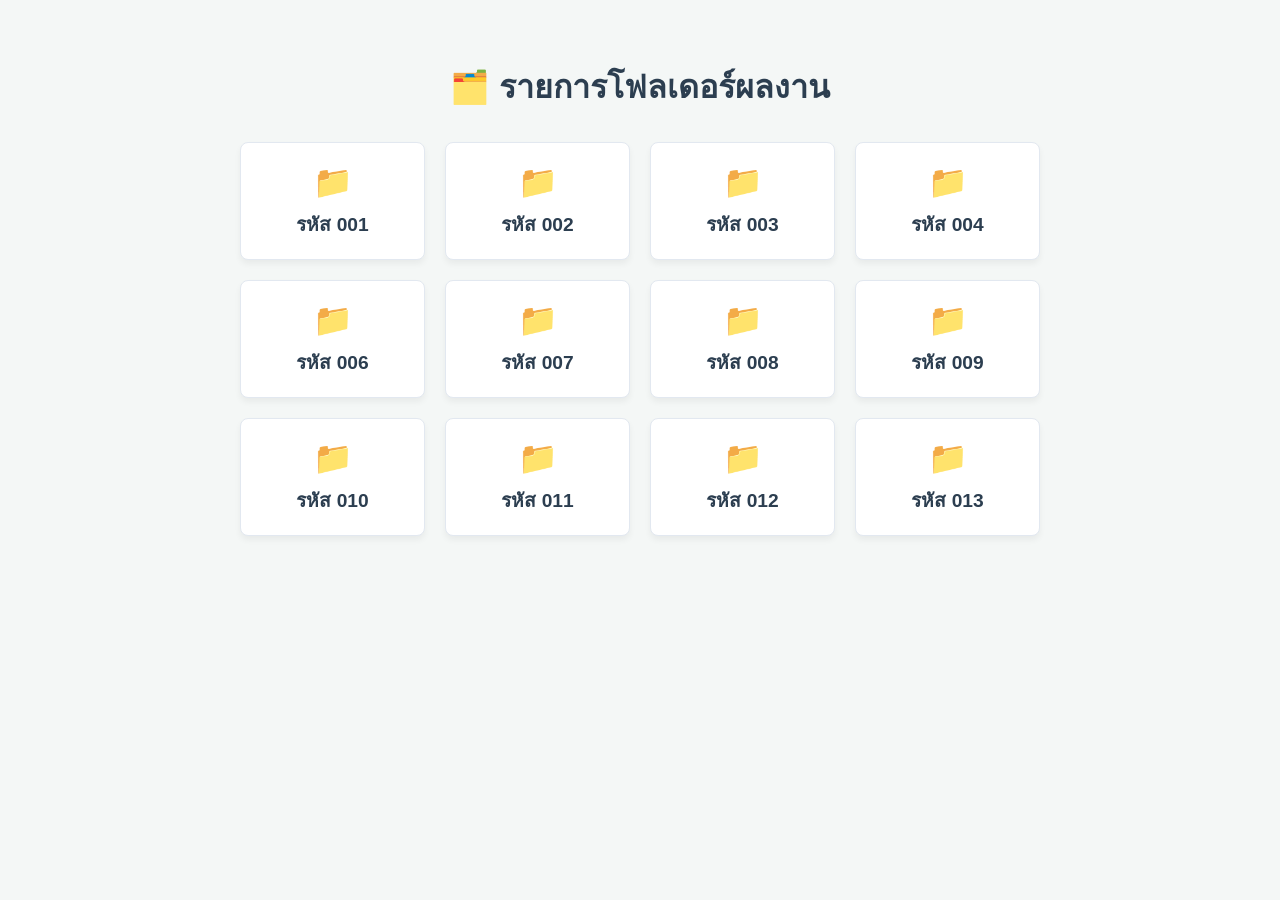
<file: index.html>
<!DOCTYPE html>
<html lang="th">
<head>
    <meta charset="UTF-8">
    <meta name="viewport" content="width=device-width, initial-scale=1.0">
    <title>สารบัญโปรเจกต์ (001 - 012)</title>
    <style>
        body {
            font-family: 'Segoe UI', Tahoma, Geneva, Verdana, sans-serif;
            background-color: #f4f7f6;
            color: #333;
            margin: 0;
            padding: 40px 20px;
            display: flex;
            flex-direction: column;
            align-items: center;
        }
        h1 {
            color: #2c3e50;
            margin-bottom: 30px;
        }
        .grid-container {
            display: grid;
            grid-template-columns: repeat(auto-fit, minmax(150px, 1fr));
            gap: 20px;
            width: 100%;
            max-width: 800px;
        }
        .folder-card {
            background: white;
            padding: 20px;
            border-radius: 8px;
            text-align: center;
            box-shadow: 0 4px 6px rgba(0,0,0,0.05);
            transition: transform 0.2s, box-shadow 0.2s;
            text-decoration: none;
            color: #2c3e50;
            font-weight: bold;
            font-size: 1.2rem;
            border: 1px solid #e2e8f0;
        }
        .folder-card:hover {
            transform: translateY(-5px);
            box-shadow: 0 10px 15px rgba(0,0,0,0.1);
            background-color: #3498db;
            color: white;
            border-color: #3498db;
        }
        .icon {
            font-size: 2rem;
            margin-bottom: 8px;
            display: block;
        }
    </style>
</head>
<body>

    <h1>🗂️ รายการโฟลเดอร์ผลงาน</h1>

    <div class="grid-container">
        <a href="001/index.html" class="folder-card"><span class="icon">📁</span> รหัส 001</a>
        <a href="002/index.html" class="folder-card"><span class="icon">📁</span> รหัส 002</a>
        <a href="003/index.html" class="folder-card"><span class="icon">📁</span> รหัส 003</a>
        <a href="004/index.html" class="folder-card"><span class="icon">📁</span> รหัส 004</a>
        <a href="006/index.html" class="folder-card"><span class="icon">📁</span> รหัส 006</a>
        <a href="007/index.html" class="folder-card"><span class="icon">📁</span> รหัส 007</a>
        <a href="008/index.html" class="folder-card"><span class="icon">📁</span> รหัส 008</a>
        <a href="009/index.html" class="folder-card"><span class="icon">📁</span> รหัส 009</a>
        <a href="010/index.html" class="folder-card"><span class="icon">📁</span> รหัส 010</a>
        <a href="011/index.html" class="folder-card"><span class="icon">📁</span> รหัส 011</a>
        <a href="012/index.html" class="folder-card"><span class="icon">📁</span> รหัส 012</a>
        <a href="013/index.html" class="folder-card"><span class="icon">📁</span> รหัส 013</a>
    </div>

</body>
</html>
</file>
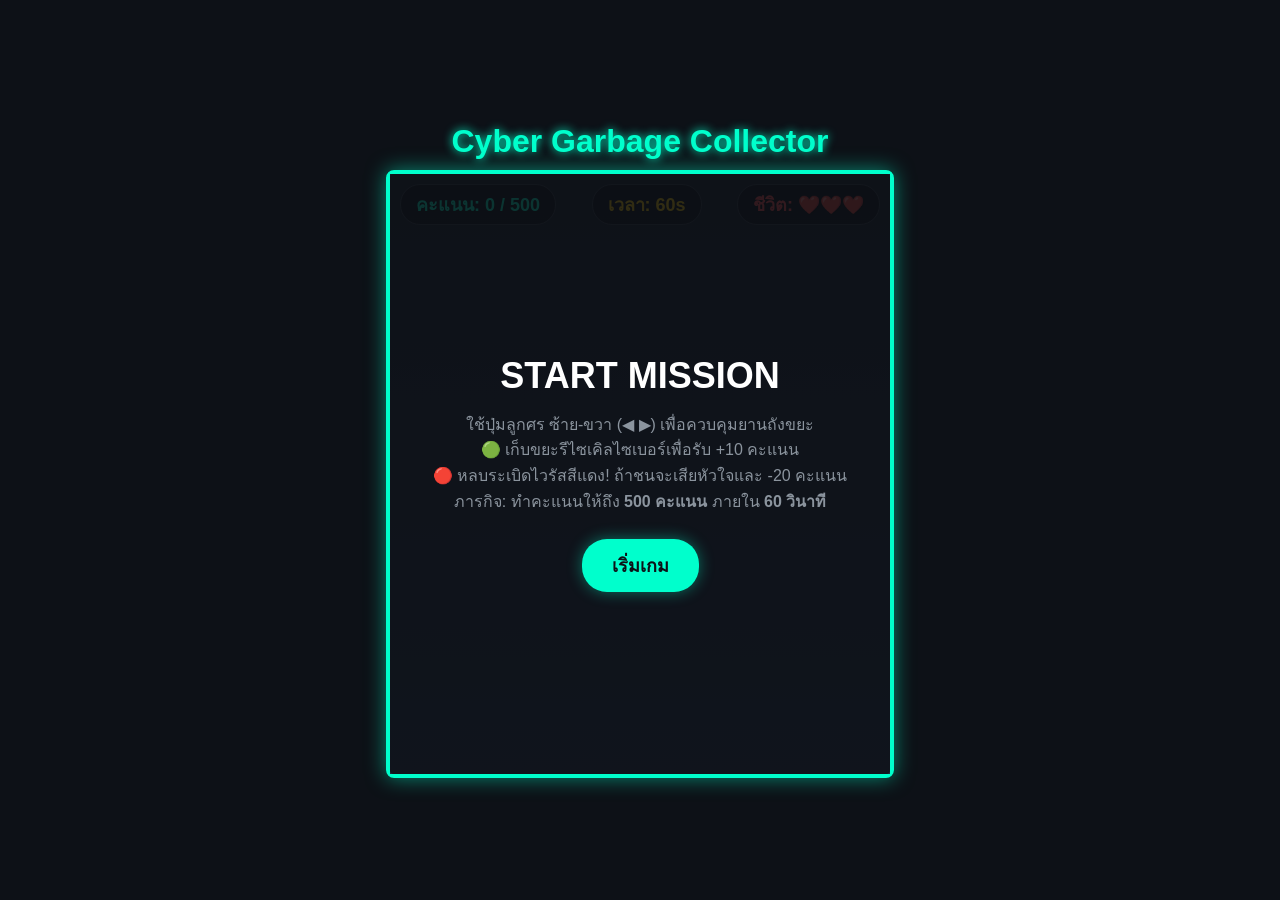
<file: 003/index.html>
<!DOCTYPE html>
<html lang="th">
<head>
    <meta charset="UTF-8">
    <meta name="viewport" content="width=device-width, initial-scale=1.0">
    <title>Cyber Garbage Collector</title>
    <style>
        * {
            box-sizing: border-box;
            margin: 0;
            padding: 0;
        }
        body {
            background-color: #0d1117;
            color: #ffffff;
            font-family: 'Segoe UI', Tahoma, Geneva, Verdana, sans-serif;
            display: flex;
            flex-direction: column;
            align-items: center;
            justify-content: center;
            min-height: 100vh;
            overflow: hidden;
        }
        h1 {
            color: #00ffcc;
            margin-bottom: 10px;
            text-shadow: 0 0 10px #00ffcc;
        }
        #game-container {
            position: relative;
            border: 4px solid #00ffcc;
            box-shadow: 0 0 20px rgba(0, 255, 204, 0.5);
            border-radius: 8px;
        }
        canvas {
            background: linear-gradient(to bottom, #141923, #1f293d);
            display: block;
        }
        #ui-layer {
            position: absolute;
            top: 10px;
            left: 10px;
            right: 10px;
            display: flex;
            justify-content: space-between;
            font-size: 18px;
            font-weight: bold;
            pointer-events: none;
            text-shadow: 1px 1px 3px black;
        }
        .hud-item {
            background: rgba(0, 0, 0, 0.6);
            padding: 5px 15px;
            border-radius: 20px;
            border: 1px solid #30363d;
        }
        #score-display { color: #00ffcc; }
        #timer-display { color: #ffcc00; }
        #lives-display { color: #ff4d4d; }
        
        /* Screen Overlays */
        .screen {
            position: absolute;
            top: 0;
            left: 0;
            width: 100%;
            height: 100%;
            background: rgba(13, 17, 23, 0.85);
            display: flex;
            flex-direction: column;
            align-items: center;
            justify-content: center;
            z-index: 10;
            border-radius: 4px;
        }
        .screen h2 {
            font-size: 36px;
            margin-bottom: 15px;
        }
        .screen p {
            font-size: 16px;
            margin-bottom: 25px;
            text-align: center;
            line-height: 1.6;
            color: #8b949e;
        }
        .btn {
            background-color: #00ffcc;
            color: #0d1117;
            border: none;
            padding: 12px 30px;
            font-size: 18px;
            font-weight: bold;
            border-radius: 25px;
            cursor: pointer;
            transition: all 0.2s;
            box-shadow: 0 0 15px rgba(0, 255, 204, 0.4);
        }
        .btn:hover {
            transform: scale(1.05);
            background-color: #ffffff;
            box-shadow: 0 0 20px #ffffff;
        }
        .hide { display: none !important; }
        #victory-screen h2 { color: #00ffcc; text-shadow: 0 0 15px #00ffcc;}
        #gameover-screen h2 { color: #ff4d4d; text-shadow: 0 0 15px #ff4d4d;}
    </style>
</head>
<body>

    <h1>Cyber Garbage Collector</h1>
    
    <div id="game-container">
        <div id="ui-layer">
            <div class="hud-item" id="score-display">คะแนน: 0 / 500</div>
            <div class="hud-item" id="timer-display">เวลา: 60s</div>
            <div class="hud-item" id="lives-display">ชีวิต: ❤️❤️❤️</div>
        </div>

        <div id="start-screen" class="screen">
            <h2>START MISSION</h2>
            <p>ใช้ปุ่มลูกศร ซ้าย-ขวา (◀ ▶) เพื่อควบคุมยานถังขยะ<br>
            🟢 เก็บขยะรีไซเคิลไซเบอร์เพื่อรับ +10 คะแนน<br>
            🔴 หลบระเบิดไวรัสสีแดง! ถ้าชนจะเสียหัวใจและ -20 คะแนน<br>
            ภารกิจ: ทำคะแนนให้ถึง <b>500 คะแนน</b> ภายใน <b>60 วินาที</b></p>
            <button class="btn" onclick="startGame()">เริ่มเกม</button>
        </div>

        <div id="victory-screen" class="screen hide">
            <h2>VICTORY! 🎉</h2>
            <p>คุณกู้ระบบนิเวศไซเบอร์ได้สำเร็จ!<br>ทำคะแนนทะลุเป้าหมายสำเร็จ</p>
            <button class="btn" onclick="resetGame()">เล่นอีกครั้ง</button>
        </div>

        <div id="gameover-screen" class="screen hide">
            <h2>GAME OVER 👾</h2>
            <p>ระบบถูกทำลาย หรือเวลาหมดลงก่อนทำภารกิจสำเร็จ</p>
            <button class="btn" onclick="resetGame()">ลองใหม่อีกครั้ง</button>
        </div>

        <canvas id="gameCanvas" width="500" height="600"></canvas>
    </div>

    <script>
        const canvas = document.getElementById('gameCanvas');
        const ctx = canvas.getContext('2d');

        // UI Screens
        const startScreen = document.getElementById('start-screen');
        const victoryScreen = document.getElementById('victory-screen');
        const gameoverScreen = document.getElementById('gameover-screen');
        
        // HUD Elements
        const scoreDisplay = document.getElementById('score-display');
        const timerDisplay = document.getElementById('timer-display');
        const livesDisplay = document.getElementById('lives-display');

        // Game Variables
        let gameActive = false;
        let score = 0;
        let lives = 3;
        let timeLeft = 60;
        let gameInterval;
        let timerInterval;
        let items = [];
        let spawnTimer = 0;

        // Player Object
        const player = {
            x: canvas.width / 2 - 40,
            y: canvas.height - 50,
            width: 80,
            height: 20,
            speed: 8,
            dx: 0
        };

        // Keyboard Controls
        document.addEventListener('keydown', (e) => {
            if (e.key === 'ArrowLeft' || e.key === 'Left') player.dx = -player.speed;
            if (e.key === 'ArrowRight' || e.key === 'Right') player.dx = player.speed;
        });

        document.addEventListener('keyup', (e) => {
            if (['ArrowLeft', 'Left', 'ArrowRight', 'Right'].includes(e.key)) {
                player.dx = 0;
            }
        });

        // Functions
        function startGame() {
            startScreen.classList.add('hide');
            victoryScreen.classList.add('hide');
            gameoverScreen.classList.add('hide');
            gameActive = true;
            
            // Loop & Timer
            gameInterval = requestAnimationFrame(update);
            timerInterval = setInterval(() => {
                if (gameActive) {
                    timeLeft--;
                    timerDisplay.innerText = `เวลา: ${timeLeft}s`;
                    if (timeLeft <= 0) endGame(false);
                }
            }, 1000);
        }

        function createItem() {
            const types = ['garbage', 'garbage', 'bomb']; // โอกาสเจอขยะ 66% ระเบิด 33%
            const type = types[Math.floor(Math.random() * types.length)];
            items.push({
                x: Math.random() * (canvas.width - 20) + 10,
                y: -20,
                radius: 12,
                type: type,
                speed: Math.random() * 3 + 2 + (score / 150) // ยิ่งคะแนนเยอะ ของยิ่งตกไวขึ้น
            });
        }

        function update() {
            if (!gameActive) return;

            // ล้างหน้าจอ
            ctx.clearRect(0, 0, canvas.width, canvas.height);

            // เคลื่อนที่ผู้เล่น
            player.x += player.dx;
            if (player.x < 0) player.x = 0;
            if (player.x + player.width > canvas.width) player.x = canvas.width - player.width;

            // วาดผู้เล่น (ยานตะกร้าไฮเทค)
            ctx.fillStyle = '#00ffcc';
            ctx.shadowBlur = 15;
            ctx.shadowColor = '#00ffcc';
            ctx.fillRect(player.x, player.y, player.width, player.height);
            ctx.shadowBlur = 0; // reset shadow

            // จัดการวัตถุที่หล่นลงมา
            spawnTimer++;
            if (spawnTimer % 40 === 0) { // เกิดทุกๆ 40 เฟรม
                createItem();
            }

            for (let i = items.length - 1; i >= 0; i--) {
                let item = items[i];
                item.y += item.speed;

                // วาดวัตถุ
                ctx.beginPath();
                ctx.arc(item.x, item.y, item.radius, 0, Math.PI * 2);
                if (item.type === 'garbage') {
                    ctx.fillStyle = '#39ff14'; // ขยะสีเขียวนีออน
                } else {
                    ctx.fillStyle = '#ff3333'; // ระเบิดสีแดง
                }
                ctx.fill();
                ctx.closePath();

                // ตรวจสอบการชน (Collision Detection กับขอบบนของยาน)
                if (item.y + item.radius >= player.y && 
                    item.x >= player.x && 
                    item.x <= player.x + player.width && 
                    item.y - item.radius <= player.y + player.height) {
                    
                    // เอฟเฟกต์การชนตามประเภท
                    if (item.type === 'garbage') {
                        score += 10;
                    } else {
                        score = Math.max(0, score - 20);
                        lives--;
                        updateLivesHUD();
                    }
                    
                    scoreDisplay.innerText = `คะแนน: ${score} / 500`;
                    items.splice(i, 1);

                    // เงื่อนไขชนะเกม
                    if (score >= 500) {
                        endGame(true);
                    }
                    // เงื่อนไขแพ้เพราะชีวิตหมด
                    if (lives <= 0) {
                        endGame(false);
                    }
                    continue;
                }

                // หลุดขอบจอด้านล่าง ให้ลบออก
                if (item.y - item.radius > canvas.height) {
                    items.splice(i, 1);
                }
            }

            if (gameActive) {
                requestAnimationFrame(update);
            }
        }

        function updateLivesHUD() {
            let heartString = 'ชีวิต: ';
            for (let i = 0; i < 3; i++) {
                heartString += i < lives ? '❤️' : '🖤';
            }
            livesDisplay.innerText = heartString;
        }

        function endGame(isVictory) {
            gameActive = false;
            clearInterval(timerInterval);
            cancelAnimationFrame(gameInterval);

            if (isVictory) {
                victoryScreen.classList.remove('hide');
            } else {
                gameoverScreen.classList.remove('hide');
            }
        }

        function resetGame() {
            score = 0;
            lives = 3;
            timeLeft = 60;
            items = [];
            spawnTimer = 0;
            player.x = canvas.width / 2 - 40;
            player.dx = 0;
            
            scoreDisplay.innerText = `คะแนน: 0 / 500`;
            timerDisplay.innerText = `เวลา: 60s`;
            updateLivesHUD();
            
            startGame();
        }
    </script>
</body>
</html>
</file>
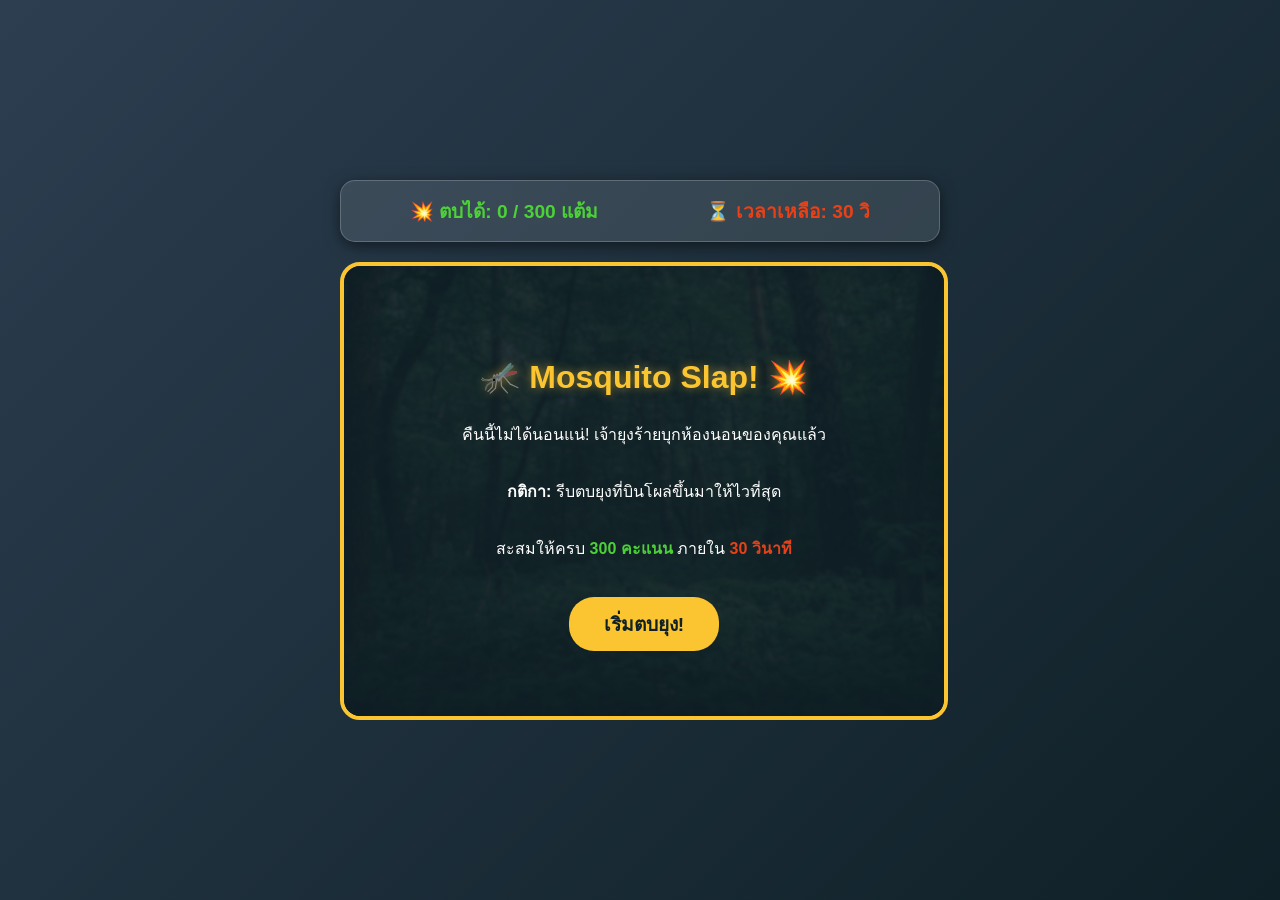
<file: 004/index.html>
<!DOCTYPE html>
<html lang="th">
<head>
    <meta charset="UTF-8">
    <meta name="viewport" content="width=device-width, initial-scale=1.0">
    <title>Mosquito Slap! - เกมตบยุงร้าย</title>
    <style>

        body {
            margin: 0;
            padding: 0;
            background: linear-gradient(135deg, #2c3e50, #0f2027);
            color: #fff;
            font-family: 'Segoe UI', Tahoma, Geneva, Verdana, sans-serif;
            display: flex;
            flex-direction: column;
            align-items: center;
            justify-content: center;
            height: 100vh;
            overflow: hidden;
            user-select: none;
        }

        #game-container {
            text-align: center;
            width: 100%;
            max-width: 600px;
        }

        .ui-panel {
            display: flex;
            justify-content: space-around;
            background: rgba(255, 255, 255, 0.1);
            padding: 15px;
            border-radius: 15px;
            margin-bottom: 20px;
            box-shadow: 0 4px 15px rgba(0,0,0,0.5);
            font-size: 1.2rem;
            font-weight: bold;
            border: 1px solid rgba(255, 255, 255, 0.2);
        }

        .score-box { color: #4cd137; }
        .time-box { color: #e84118; }

        #game-area {
            position: relative;
            width: 100%;
            height: 450px;

            background-image: url('background.png'); 
            background-size: cover;
            background-position: center;
            
            border: 4px solid #fbc531;
            border-radius: 20px;
            overflow: hidden;
            box-shadow: inset 0 0 20px rgba(0,0,0,0.8);
            /* เปลี่ยน cursor ตัวชี้ให้กลายเป็นรูปฝ่ามือเตรียบตบ 🖐️ */
            cursor: url('data:image/svg+xml;utf8,<svg xmlns="http://www.w3.org/2000/svg" width="32" height="32" viewBox="0 0 24 24"><text y="22" font-size="22">🖐️</text></svg>'), auto;
        }

        /* ส่วนควบคุมและตกแต่งรูปภาพยุง mosquito.png ของคุณ */
        #mosquito {
            position: absolute;
            width: 60px; 
            height: auto;
            cursor: pointer;
            display: none;
            user-select: none;
            -webkit-user-drag: none; 
            filter: drop-shadow(0px 4px 8px rgba(0, 0, 0, 0.6)); 
        }

        .screen {
            position: absolute;
            top: 0;
            left: 0;
            width: 100%;
            height: 100%;
            background: rgba(15, 32, 39, 0.9);
            display: flex;
            flex-direction: column;
            align-items: center;
            justify-content: center;
            border-radius: 16px;
            z-index: 10;
        }

        h2 {
            font-size: 2rem;
            margin-bottom: 10px;
            color: #fbc531;
            text-shadow: 0 0 10px rgba(251, 197, 49, 0.5);
        }

        button {
            background: #fbc531;
            color: #0f2027;
            border: none;
            padding: 12px 35px;
            font-size: 1.2rem;
            font-weight: bold;
            border-radius: 25px;
            cursor: pointer;
            margin-top: 20px;
            transition: 0.2s;
        }

        button:hover {
            background: #fff;
            box-shadow: 0 0 15px #fbc531;
            transform: scale(1.05);
        }

        .floating-text {
            position: absolute;
            font-weight: bold;
            font-size: 1.6rem;
            animation: floatUp 0.5s ease-out forwards;
            pointer-events: none;
            text-shadow: 2px 2px 5px rgba(0,0,0,0.9);
            z-index: 5;
        }

        @keyframes floatUp {
            0% { transform: translateY(0) scale(1); opacity: 1; }
            100% { transform: translateY(-60px) scale(1.2); opacity: 0; }
        }
    </style>
</head>
<body>

    <audio id="slap-sound" preload="auto">
        <source src="slap.mp3" type="audio/mpeg">
    </audio>

    <audio id="bg-music" loop preload="auto">
        <source src="mosquito -sound-game.mp3" type="audio/mpeg">
    </audio>

    <div id="game-container">
        <div class="ui-panel">
            <div class="score-box">💥 ตบได้: <span id="score">0</span> / 300 แต้ม</div>
            <div class="time-box">⏳ เวลาเหลือ: <span id="time">30</span> วิ</div>
        </div>

        <div id="game-area">
            <img id="mosquito" src="mosquito.png" alt="Mosquito">

            <div id="start-screen" class="screen">
                <h2>🦟 Mosquito Slap! 💥</h2>
                <p>คืนนี้ไม่ได้นอนแน่! เจ้ายุงร้ายบุกห้องนอนของคุณแล้ว</p>
                <p><b>กติกา:</b> รีบตบยุงที่บินโผล่ขึ้นมาให้ไวที่สุด</p>
                <p>สะสมให้ครบ <b style="color:#4cd137;">300 คะแนน</b> ภายใน <b style="color:#e84118;">30 วินาที</b></p>
                <button onclick="startGame()">เริ่มตบยุง!</button>
            </div>

            <div id="game-over-screen" class="screen" style="display: none;">
                <h2 id="game-result-title">จบเกม!</h2>
                <p id="game-result-detail">คุณจัดการยุงไปได้: 0 ตัว</p>
                <button onclick="startGame()">ล้างตาอีกรอบ</button>
            </div>
        </div>
    </div>

    <script>
        /* --- JavaScript ควบคุมระบบเกมทั้งหมด --- */
        let score = 0;
        let timeLeft = 30; 
        let gameInterval;
        let mosquitoTimeout;
        // จุดแก้ไขที่ 3: เปลี่ยนตัวแปรเป้าหมายคะแนนสูงสุดเป็น 300 คะแนน เพื่อใช้คำนวณชัยชนะ
        const targetScore = 300;

        const scoreDisplay = document.getElementById('score');
        const timeDisplay = document.getElementById('time');
        const mosquito = document.getElementById('mosquito');
        const gameArea = document.getElementById('game-area');
        const startScreen = document.getElementById('start-screen');
        const gameOverScreen = document.getElementById('game-over-screen');
        const resultTitle = document.getElementById('game-result-title');
        const resultDetail = document.getElementById('game-result-detail');

        const slapSound = document.getElementById('slap-sound');
        const bgMusic = document.getElementById('bg-music');

        function startGame() {
            score = 0;
            timeLeft = 30; 
            scoreDisplay.textContent = score;
            timeDisplay.textContent = timeLeft;
            
            startScreen.style.display = 'none';
            gameOverScreen.style.display = 'none';
            mosquito.style.display = 'block';

            // จัดการระบบเสียงเพลงประกอบเกมหลังผู้เล่นเริ่มกดปุ่มป้องกัน Browser บล็อกเสียง
            bgMusic.muted = false; 
            bgMusic.volume = 0.3; // ตั้งเสียงเพลงแบ็คกราวด์ไม่ให้ดังกลบเสียงตบ
            bgMusic.currentTime = 0;
            
            let playPromise = bgMusic.play();
            if (playPromise !== undefined) {
                playPromise.catch(error => {
                    console.log("บราวเซอร์รอการตอบสนองเพิ่มเติมเพื่อเล่นเสียง:", error);
                });
            }

            gameInterval = setInterval(updateTime, 1000);
            moveMosquito();
        }

        function updateTime() {
            timeLeft--;
            timeDisplay.textContent = timeLeft;

            if (timeLeft <= 0) {
                endGame(false);
            }
        }

        function moveMosquito() {
            if (timeLeft <= 0 || score >= targetScore) return;

            const randomSize = Math.floor(Math.random() * (85 - 40 + 1)) + 40;
            mosquito.style.width = randomSize + 'px';

            const maxX = gameArea.clientWidth - randomSize;
            const maxY = gameArea.clientHeight - randomSize;

            const randomX = Math.floor(Math.random() * maxX);
            const randomY = Math.floor(Math.random() * maxY);

            mosquito.style.left = randomX + 'px';
            mosquito.style.top = randomY + 'px';

            clearTimeout(mosquitoTimeout);
            mosquitoTimeout = setTimeout(moveMosquito, 750); // ยุงจะขยับหนีทุกๆ 0.75 วินาที
        }

        mosquito.addEventListener('click', (e) => {
            // เล่นเสียงเอฟเฟกต์ตบยุงทันที (รีเซ็ตเวลาเป็น 0 เพื่อให้กดรัวๆ เสียงก็ยังดังต่อเนื่องได้)
            slapSound.currentTime = 0; 
            slapSound.volume = 0.9;
            slapSound.play();

            const randomChance = Math.random();
            let points = 10;
            let text = "แปะ! ยุงธรรมดา +10";
            let color = "#fbc531";

            if (randomChance > 0.85) {
                points = 50;
                text = "💥 เพียะ!! ยุงยักษ์ก้นปล่อง +50";
                color = "#e84118";
            } else if (randomChance > 0.55) {
                points = 30;
                text = "⚡ แป๊บ!! ยุงลายบ้าน +30";
                color = "#00a8ff";
            }

            score += points;
            scoreDisplay.textContent = score;

            showHitEffect(text, e.clientX, e.clientY, color);

            if (score >= targetScore) {
                endGame(true);
            } else {
                moveMosquito(); // ตบโดนปุ๊บ สุ่มย้ายตำแหน่งหนีทันที
            }
        });

        function showHitEffect(text, x, y, color) {
            const effect = document.createElement('div');
            effect.className = 'floating-text';
            effect.textContent = text;
            
            const rect = gameArea.getBoundingClientRect();
            effect.style.left = (x - rect.left - 40) + 'px';
            effect.style.top = (y - rect.top - 20) + 'px';
            effect.style.color = color;

            gameArea.appendChild(effect);
            setTimeout(() => effect.remove(), 500);
        }

        function endGame(isWin) {
            clearInterval(gameInterval);
            clearTimeout(mosquitoTimeout);
            mosquito.style.display = 'none';
            gameOverScreen.style.display = 'flex';

            bgMusic.pause();

            if (isWin) {
                resultTitle.textContent = "🏆 คืนนี้รอดแล้ว! 🏆";
                resultTitle.style.color = "#4cd137";
                resultDetail.textContent = `ยอดเยี่ยม! คุณจัดการยุงราบคาบ ทำได้ถึง ${score} คะแนน ห้องนอนปลอดภัยแล้ว!`;
            } else {
                resultTitle.textContent = "🦟 โดนยุงหาม! 💀";
                resultTitle.style.color = "#e84118";
                resultDetail.textContent = `หมดเวลา! คุณตบยุงได้เพียง ${score} คะแนน (คันคะเยอไปทั้งตัว)`;
            }
        }
    </script>
</body>
</html>
</file>
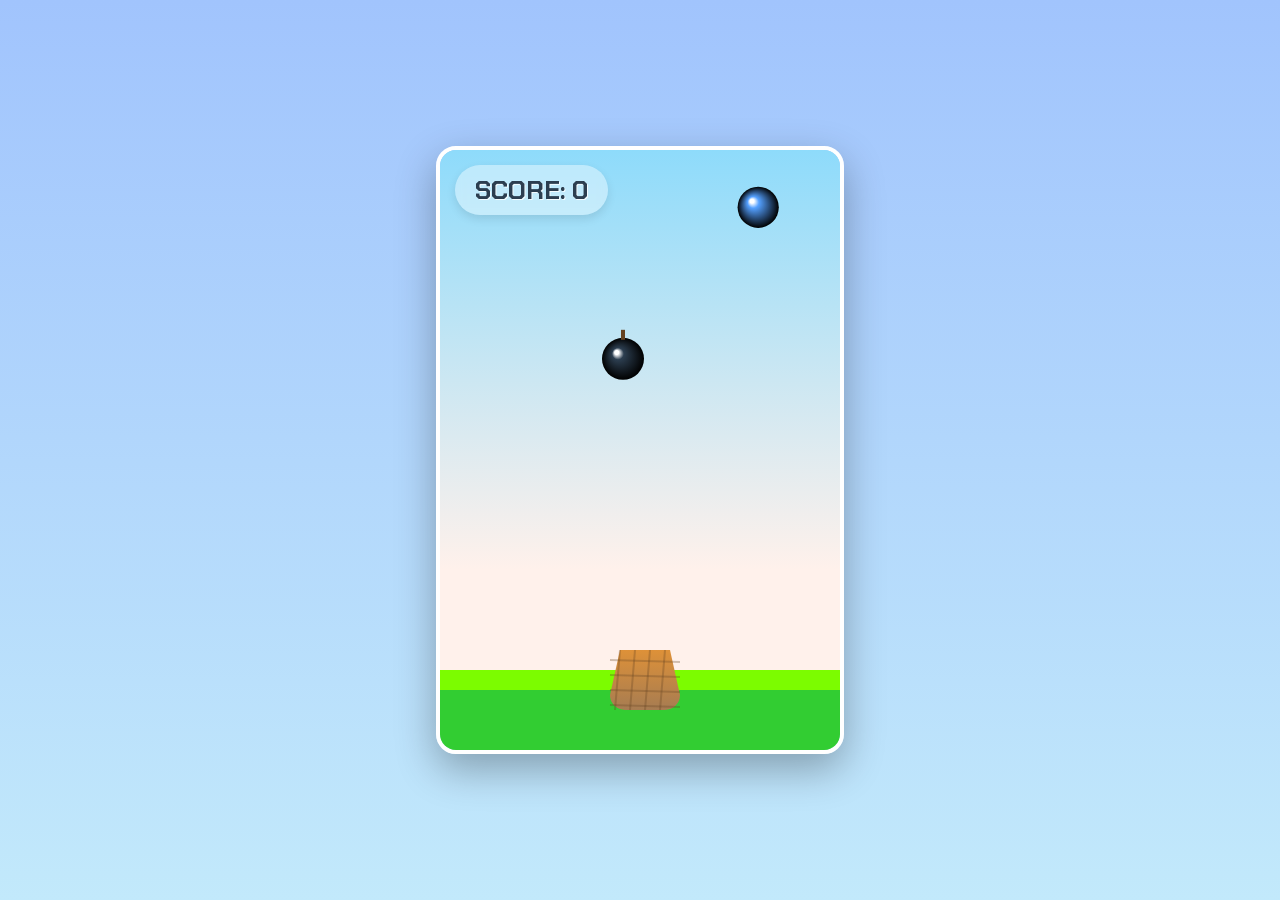
<file: 008/index.html>
<!DOCTYPE html>
<html lang="th">
<head>
    <meta charset="UTF-8">
    <meta name="viewport" content="width=device-width, initial-scale=1.0">
    <title>Cartoon Forest: Fruit Catcher</title>
    <style>
        @import url('https://fonts.googleapis.com/css2?family=Chakra+Petch:wght@600;700&display=swap');

        body {
            margin: 0;
            padding: 0;
            /* ฉากหลังท้องฟ้าภายนอกกว้างๆ */
            background: linear-gradient(to bottom, #a1c4fd 0%, #c2e9fb 100%);
            color: white;
            font-family: 'Chakra Petch', sans-serif;
            display: flex;
            flex-direction: column;
            align-items: center;
            justify-content: center;
            height: 100vh;
            overflow: hidden;
        }

        #game-container {
            position: relative;
            background-color: transparent; /* ให้ Canvas คุมสีฉากหลัง */
            border-radius: 20px;
            /* เพิ่มเงาให้ขอบดูกล่องลอย */
            box-shadow: 0 15px 40px rgba(0,0,0,0.3);
            overflow: hidden;
            width: 400px;
            max-width: 100%;
            height: 600px;
            border: 4px solid white;
        }

        canvas {
            display: block;
        }

        #score-board {
            position: absolute;
            top: 15px;
            left: 15px;
            color: #2c3e50;
            font-size: 26px;
            font-weight: 700;
            pointer-events: none;
            /* สไตล์กระจกฝ้า ลอยๆ */
            background: rgba(255, 255, 255, 0.4);
            backdrop-filter: blur(5px);
            padding: 8px 20px;
            border-radius: 50px;
            box-shadow: 0 4px 10px rgba(0,0,0,0.1);
            text-shadow: 1px 1px 0px rgba(255,255,255,0.8);
        }

        #game-over {
            position: absolute;
            top: 0;
            left: 0;
            width: 100%;
            height: 100%;
            background: rgba(18, 23, 31, 0.95);
            display: flex;
            flex-direction: column;
            align-items: center;
            justify-content: center;
            color: white;
            display: none;
            border-radius: 16px;
            z-index: 10;
        }

        #game-over h2 {
            font-size: 55px;
            margin: 0 0 10px 0;
            color: #e74c3c;
            text-transform: uppercase;
            text-shadow: 0 4px 10px rgba(231, 76, 60, 0.5);
            animation: shake 0.5s infinite;
        }

        #game-over p {
            margin: 5px 0;
            font-size: 22px;
        }

        button {
            padding: 15px 35px;
            font-size: 20px;
            font-weight: 700;
            font-family: 'Chakra Petch', sans-serif;
            background: linear-gradient(45deg, #2ecc71, #27ae60);
            color: white;
            border: none;
            border-radius: 50px;
            cursor: pointer;
            margin-top: 30px;
            transition: all 0.2s ease-in-out;
            box-shadow: 0 4px 15px rgba(46, 204, 113, 0.4);
        }

        button:hover {
            transform: scale(1.1) translateY(-2px);
            box-shadow: 0 6px 20px rgba(46, 204, 113, 0.6);
        }

        @keyframes shake {
            0% { transform: translate(1px, 1px) rotate(0deg); }
            10% { transform: translate(-1px, -2px) rotate(-1deg); }
            20% { transform: translate(-3px, 0px) rotate(1deg); }
            30% { transform: translate(3px, 2px) rotate(0deg); }
            40% { transform: translate(1px, -1px) rotate(1deg); }
        }
    </style>
</head>
<body>

    <div id="game-container">
        <div id="score-board">SCORE: <span id="score">0</span></div>
        <canvas id="gameCanvas" width="400" height="600"></canvas>
        
        <div id="game-over">
            <h2>💥 BOOM!</h2>
            <p>You caught a bomb!</p>
            <p style="font-size: 28px; font-weight: bold;">Final Score: <span id="final-score" style="color: #f1c40f;">0</span></p>
            <button onclick="resetGame()">PLAY AGAIN? 🔄</button>
        </div>
    </div>

    <script>
        const canvas = document.getElementById('gameCanvas');
        const ctx = canvas.getContext('2d');
        const scoreElement = document.getElementById('score');
        const gameOverScreen = document.getElementById('game-over');
        const finalScoreElement = document.getElementById('final-score');

        // ข้อมูลผู้เล่น (ตะกร้าสาน)
        let player = { x: 170, y: 500, width: 70, height: 60 };
        
        // ข้อมูลไอเทม
        let items = [];
        const goodColors = ['#ff4d4d', '#ff9f43', '#1dd1a1', '#54a0ff']; // สีสดของผลไม้
        const badColor = '#2c3e50'; // สีระเบิด
        
        let score = 0;
        let gameActive = true;
        let speedMultiplier = 1;
        let spawnTimer;
        let animationId;
        let targetX = 170;

        function updateInput(clientX) {
            const rect = canvas.getBoundingClientRect();
            let newX = clientX - rect.left - player.width / 2;
            if (newX < -10) newX = -10;
            if (newX > canvas.width - player.width + 10) newX = canvas.width - player.width + 10;
            targetX = newX;
        }

        canvas.addEventListener('mousemove', (e) => updateInput(e.clientX));
        canvas.addEventListener('touchmove', (e) => {
            updateInput(e.touches[0].clientX);
            e.preventDefault();
        }, { passive: false });

        function spawnItem() {
            if (!gameActive) return;
            
            const isBomb = Math.random() < 0.20; // 20% โอกาสเจอระเบิด
            
            items.push({
                x: 20 + Math.random() * (canvas.width - 60),
                y: -50,
                isBomb: isBomb,
                color: isBomb ? badColor : goodColors[Math.floor(Math.random() * goodColors.length)],
                radius: 18 + Math.random() * 4,
                speed: (Math.random() * 2 + 2.0) * speedMultiplier
            });

            speedMultiplier += 0.015;
            const nextSpawn = Math.random() * 500 + 400; // เกิดไวขึ้นนิดนึง
            spawnTimer = setTimeout(spawnItem, nextSpawn);
        }

        function update() {
            if (!gameActive) return;

            player.x += (targetX - player.x) * 0.25; // ตะกร้าตอบสนองไวขึ้น

            for (let i = items.length - 1; i >= 0; i--) {
                let item = items[i];
                item.y += item.speed;

                // เช็คการชน (ปรับ Hitbox ให้แม่นขึ้น)
                let centerX = item.x + item.radius;
                let centerY = item.y + item.radius;
                
                if (centerY > player.y + 10 && 
                    centerY < player.y + player.height && 
                    centerX > player.x && 
                    centerX < player.x + player.width) {
                    
                    if (item.isBomb) {
                        endGame();
                    } else {
                        score += 10;
                        scoreElement.innerText = score;
                    }
                    items.splice(i, 1);
                } 
                else if (item.y > canvas.height + 50) {
                    items.splice(i, 1);
                }
            }
        }

        // --- ส่วนวาดกราฟิกที่ปรับปรุงใหม่ ---
        function drawScene() {
            // 1. วาดท้องฟ้าท้องฟ้า (Sky Gradient)
            let skyGrad = ctx.createLinearGradient(0, 0, 0, canvas.height);
            skyGrad.addColorStop(0, '#8edbfb'); // สีฟ้าอ่อนด้านบน
            skyGrad.addColorStop(0.7, '#fff1eb'); // สีส้มชมพูระเรื่อๆ ใกล้ขอบฟ้า
            ctx.fillStyle = skyGrad;
            ctx.fillRect(0, 0, canvas.width, canvas.height);

            // 2. วาดพื้นหญ้า (Grass Zone)
            ctx.fillStyle = '#7cfc00'; // สีหญ้าเขียวสด
            ctx.fillRect(0, 520, canvas.width, 80);
            
            ctx.fillStyle = '#32cd32'; // เพิ่มหญ้าสีเข้มด้านล่างมีมิติ
            ctx.fillRect(0, 540, canvas.width, 60);
        }

        function drawBasket(x, y, w, h) {
            ctx.save();
            // วาดตัวตะกร้า (Brown Basket)
            let basketGrad = ctx.createLinearGradient(x, y, x, y+h);
            basketGrad.addColorStop(0, '#de9138'); // สีตาลส้มด้านบน
            basketGrad.addColorStop(1, '#a67c52'); // สีตาลเข้มด้านล่าง
            ctx.fillStyle = basketGrad;
            ctx.beginPath();
            ctx.moveTo(x + 10, y);
            ctx.lineTo(x + w - 10, y);
            ctx.lineTo(x + w, y + h - 15);
            ctx.arcTo(x+w, y+h, x+w-20, y+h, 15);
            ctx.lineTo(x + 20, y+h);
            ctx.arcTo(x, y+h, x, y+h-20, 15);
            ctx.closePath();
            ctx.fill();

            // วาดลายสาน (Wicker Texture) ง่ายๆ
            ctx.strokeStyle = 'rgba(101, 67, 33, 0.3)';
            ctx.lineWidth = 2;
            for(let i=10; i<w; i+=15) {
                ctx.beginPath();
                ctx.moveTo(x+i, y);
                ctx.lineTo(x+i-5, y+h);
                ctx.stroke();
            }
            for(let i=10; i<h; i+=15) {
                ctx.beginPath();
                ctx.moveTo(x, y+i);
                ctx.lineTo(x+w, y+i+2);
                ctx.stroke();
            }
            ctx.restore();
        }

        function drawSphericalItem(item) {
            ctx.save();
            ctx.beginPath();
            ctx.arc(item.x + item.radius, item.y + item.radius, item.radius, 0, Math.PI * 2);
            
            // วาดมิติแสงเงา (Radial Gradient)
            let grad = ctx.createRadialGradient(
                item.x + item.radius*0.7, item.y + item.radius*0.7, item.radius*0.1, // จุดไฮไลท์
                item.x + item.radius, item.y + item.radius, item.radius // ขอบรอบ
            );
            
            grad.addColorStop(0, '#ffffff'); // ไฮไลท์ขาวกลาง
            grad.addColorStop(0.2, item.color); // สีหลักของไอเทม
            grad.addColorStop(1, '#000000'); // ขอบดำเพิ่มมิติ
            
            ctx.fillStyle = grad;
            ctx.fill();
            
            // ถ้าเป็นระเบิด เพิ่มชนวนเล็กๆ
            if (item.isBomb) {
                ctx.fillStyle = '#654321';
                ctx.fillRect(item.x + item.radius - 2, item.y - 8, 4, 10);
            }
            
            ctx.restore();
        }

        function draw() {
            if (!gameActive) return;
            drawScene(); // วาดฉากใหม่ทุกครั้ง

            // วาดตะกร้าผู้เล่นสไตล์สาน
            drawBasket(player.x, player.y, player.width, player.height);

            // วาดไอเทมมีมิติแสงเงา
            items.forEach(item => {
                drawSphericalItem(item);
            });
        }

        function gameLoop() {
            update();
            draw();
            if (gameActive) {
                animationId = requestAnimationFrame(gameLoop);
            }
        }

        function endGame() {
            gameActive = false;
            clearTimeout(spawnTimer);
            cancelAnimationFrame(animationId);
            
            // วาดฉากหลังและผู้เล่นไว้ (static) ในหน้าจอจบเกม
            drawScene();
            drawBasket(player.x, player.y, player.width, player.height);

            gameOverScreen.style.display = 'flex';
            finalScoreElement.innerText = score;
        }

        function resetGame() {
            clearTimeout(spawnTimer);
            cancelAnimationFrame(animationId);
            
            score = 0;
            speedMultiplier = 1;
            scoreElement.innerText = score;
            items = [];
            targetX = 170;
            player.x = 170;
            gameActive = true;
            gameOverScreen.style.display = 'none';
            
            spawnItem();
            gameLoop();
        }

        // เริ่มเกม
        resetGame();
    </script>
</body>
</html>
</file>
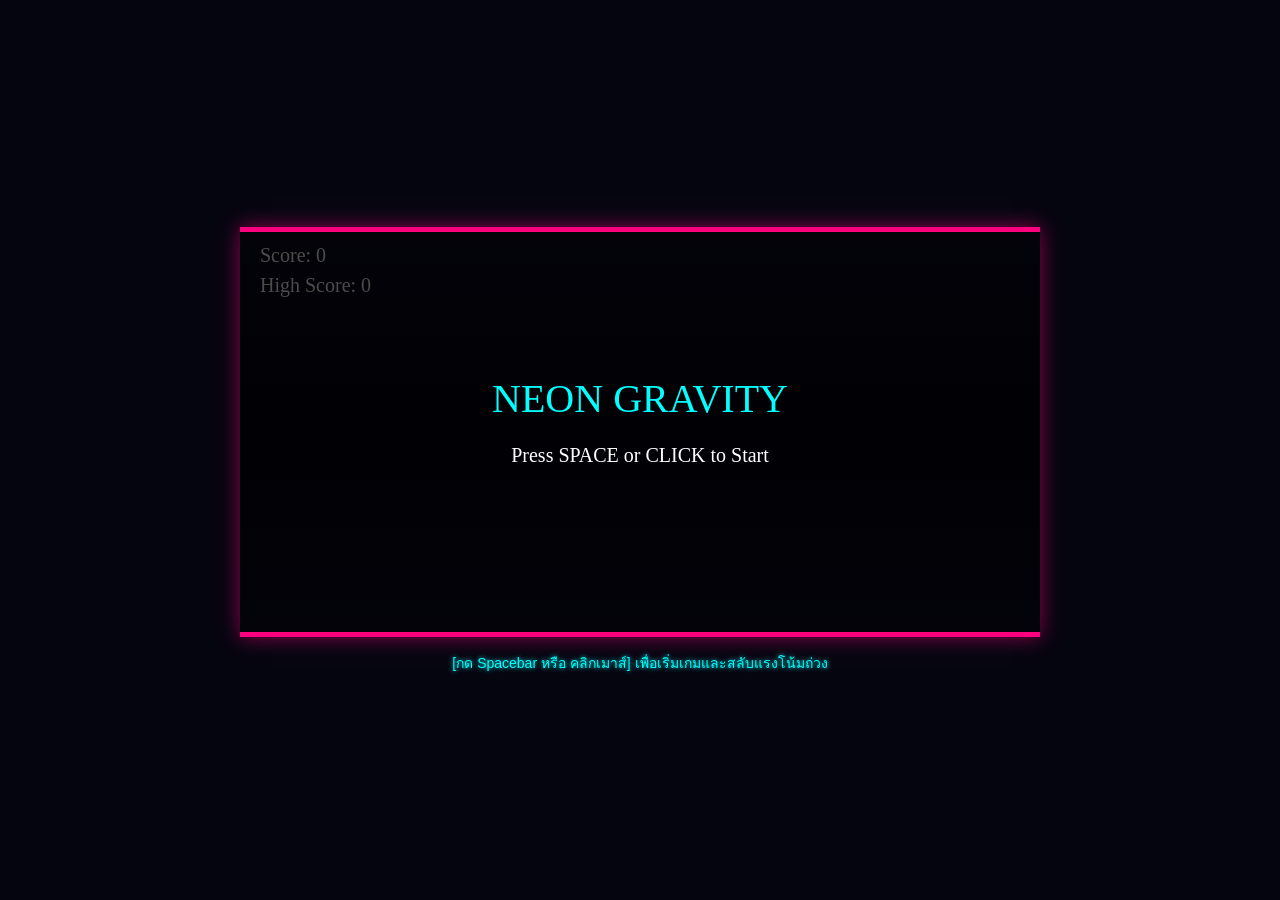
<file: 009/index.html>
<!DOCTYPE html>
<html lang="th">
<head>
    <meta charset="UTF-8">
    <meta name="viewport" content="width=device-width, initial-scale=1.0">
    <title>Neon Gravity - Web Game</title>
    <style>
        /* ==========================================
           🎨 ส่วนตกแต่งความสวยงาม (CSS)
           ========================================== */
        * {
            margin: 0;
            padding: 0;
            box-sizing: border-box;
        }

        body {
            background-color: #050510;
            color: #fff;
            font-family: 'Segoe UI', Tahoma, Geneva, Verdana, sans-serif;
            overflow: hidden; /* ป้องกันการเลื่อนหน้าจอเวลาสลับแรงโน้มถ่วง */
            display: flex;
            flex-direction: column;
            justify-content: center;
            align-items: center;
            height: 100vh;
        }

        #gameCanvas {
            background: linear-gradient(to bottom, #0a0a20 0%, #050510 50%, #0a0a20 100%);
            border-top: 5px solid #ff007f;
            border-bottom: 5px solid #ff007f;
            box-shadow: 0 0 20px #ff007f88;
            max-width: 100%;
        }

        .instruction {
            margin-top: 15px;
            text-align: center;
            font-size: 14px;
            color: #00ffff;
            text-shadow: 0 0 5px #00ffff;
        }
    </style>
</head>
<body>

    <canvas id="gameCanvas" width="800" height="400"></canvas>
    
    <div class="instruction">
        [กด Spacebar หรือ คลิกเมาส์] เพื่อเริ่มเกมและสลับแรงโน้มถ่วง
    </div>
    
    <script src="game.js"></script>

</body>
</html>
</file>
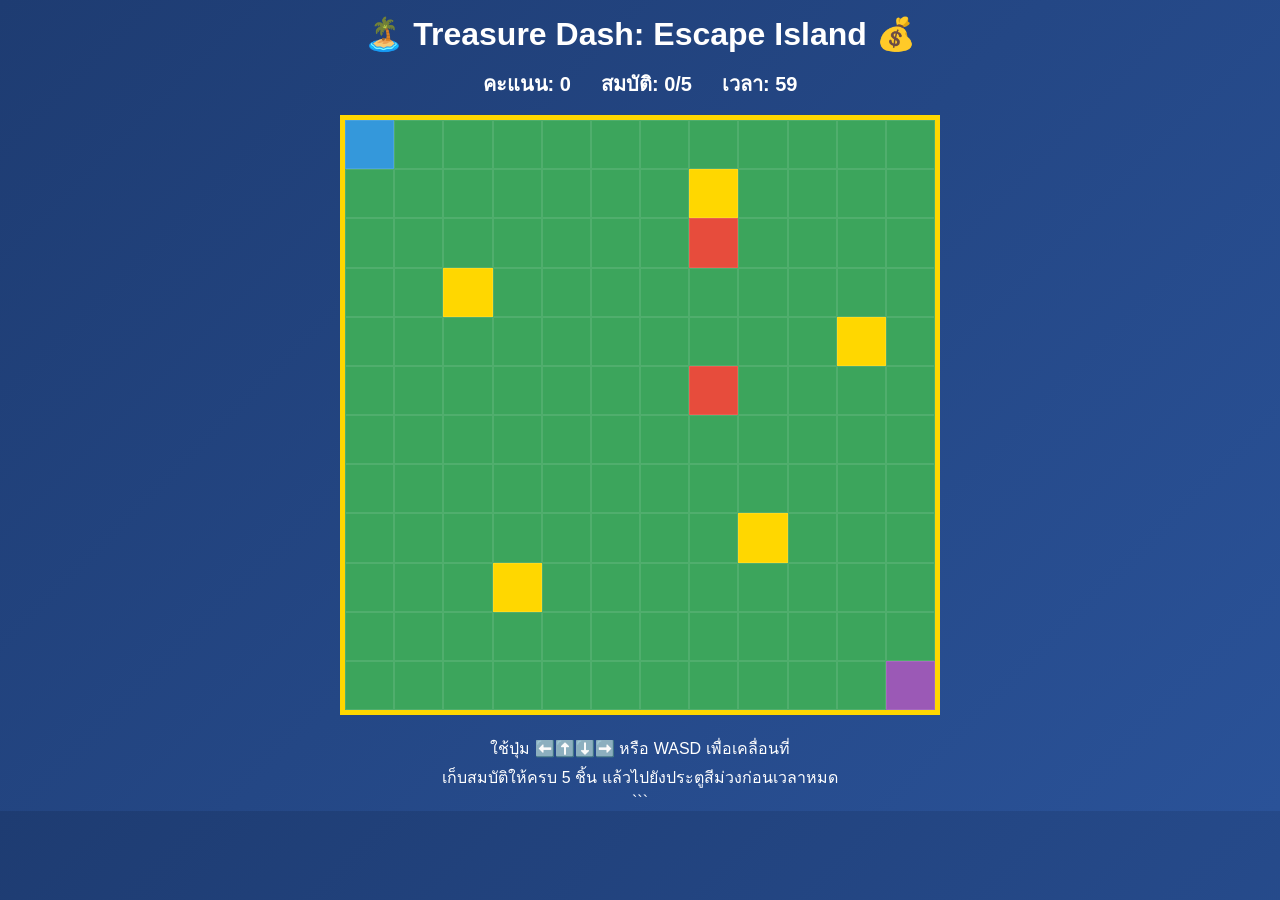
<file: 010/index.html>
<!DOCTYPE html>
<html lang="th">
<head>
<meta charset="UTF-8">
<meta name="viewport" content="width=device-width, initial-scale=1.0">
<title>Treasure Dash: Escape Island</title>

<style>
*{
    margin:0;
    padding:0;
    box-sizing:border-box;
    font-family:'Segoe UI',sans-serif;
}

body{
    background:linear-gradient(135deg,#1e3c72,#2a5298);
    color:white;
    text-align:center;
}

h1{
    margin-top:15px;
}

#info{
    display:flex;
    justify-content:center;
    gap:30px;
    margin:15px;
    font-size:20px;
    font-weight:bold;
}

#game{
    width:600px;
    height:600px;
    margin:auto;
    display:grid;
    grid-template-columns:repeat(12,1fr);
    grid-template-rows:repeat(12,1fr);
    border:5px solid gold;
    background:#3ca55c;
}

.cell{
    border:1px solid rgba(255,255,255,0.1);
}

.player{
    background:#3498db;
}

.treasure{
    background:gold;
}

.enemy{
    background:#e74c3c;
}

.exit{
    background:#9b59b6;
}

#message{
    margin-top:20px;
    font-size:28px;
    font-weight:bold;
}

#instructions{
    margin-top:15px;
    line-height:1.8;
}
</style>
</head>

<body>

<h1>🏝️ Treasure Dash: Escape Island 💰</h1>

<div id="info">
    <div>คะแนน: <span id="score">0</span></div>
    <div>สมบัติ: <span id="treasures">0</span>/5</div>
    <div>เวลา: <span id="time">60</span></div>
</div>

<div id="game"></div>

<div id="message"></div>

<div id="instructions">
    ใช้ปุ่ม ⬅️⬆️⬇️➡️ หรือ WASD เพื่อเคลื่อนที่<br>
    เก็บสมบัติให้ครบ 5 ชิ้น แล้วไปยังประตูสีม่วงก่อนเวลาหมด
</div>

<script>
const game = document.getElementById("game");

const size = 12;
let score = 0;
let collected = 0;
let timeLeft = 60;
let gameOver = false;

let player = {x:0,y:0};
let exit = {x:11,y:11};

let treasures = [
{x:2,y:3},
{x:7,y:1},
{x:10,y:4},
{x:3,y:9},
{x:8,y:8}
];

let enemies = [
{x:5,y:5,dx:1},
{x:9,y:2,dx:-1}
];

function draw(){
    game.innerHTML = "";

    for(let y=0;y<size;y++){
        for(let x=0;x<size;x++){

            const cell = document.createElement("div");
            cell.classList.add("cell");

            if(player.x===x && player.y===y){
                cell.classList.add("player");
            }

            treasures.forEach(t=>{
                if(t.x===x && t.y===y){
                    cell.classList.add("treasure");
                }
            });

            enemies.forEach(e=>{
                if(e.x===x && e.y===y){
                    cell.classList.add("enemy");
                }
            });

            if(exit.x===x && exit.y===y){
                cell.classList.add("exit");
            }

            game.appendChild(cell);
        }
    }
}

function updateScore(){
    document.getElementById("score").textContent = score;
    document.getElementById("treasures").textContent = collected;
}

function showMessage(text,color){
    const msg = document.getElementById("message");
    msg.textContent = text;
    msg.style.color = color;
}

function movePlayer(dx,dy){

    if(gameOver) return;

    let nx = player.x + dx;
    let ny = player.y + dy;

    if(nx<0 || nx>=size || ny<0 || ny>=size) return;

    player.x = nx;
    player.y = ny;

    treasures = treasures.filter(t=>{
        if(t.x===player.x && t.y===player.y){
            score += 10;
            collected++;
            updateScore();
            return false;
        }
        return true;
    });

    enemies.forEach(e=>{
        if(e.x===player.x && e.y===player.y){
            loseGame();
        }
    });

    if(player.x===exit.x &&
       player.y===exit.y &&
       collected===5){
        winGame();
    }

    draw();
}

function moveEnemies(){

    if(gameOver) return;

    enemies.forEach(e=>{

        e.x += e.dx;

        if(e.x <= 0 || e.x >= size-1){
            e.dx *= -1;
        }

        if(e.x===player.x && e.y===player.y){
            loseGame();
        }
    });

    draw();
}

function winGame(){
    gameOver = true;
    score += timeLeft * 2;
    updateScore();

    showMessage(
        "🎉 ชนะแล้ว! คุณหนีออกจากเกาะสำเร็จ!",
        "#00ff88"
    );
}

function loseGame(){
    gameOver = true;

    showMessage(
        "💀 เกมโอเวอร์!",
        "#ff4444"
    );
}

document.addEventListener("keydown",(e)=>{

    switch(e.key){
        case "ArrowUp":
        case "w":
        case "W":
            movePlayer(0,-1);
            break;

        case "ArrowDown":
        case "s":
        case "S":
            movePlayer(0,1);
            break;

        case "ArrowLeft":
        case "a":
        case "A":
            movePlayer(-1,0);
            break;

        case "ArrowRight":
        case "d":
        case "D":
            movePlayer(1,0);
            break;
    }
});

setInterval(()=>{
    if(gameOver) return;

    timeLeft--;
    document.getElementById("time").textContent = timeLeft;

    if(timeLeft<=0){
        loseGame();
    }
},1000);

setInterval(moveEnemies,500);

draw();
updateScore();
</script>

</body>
</html>
```
</file>
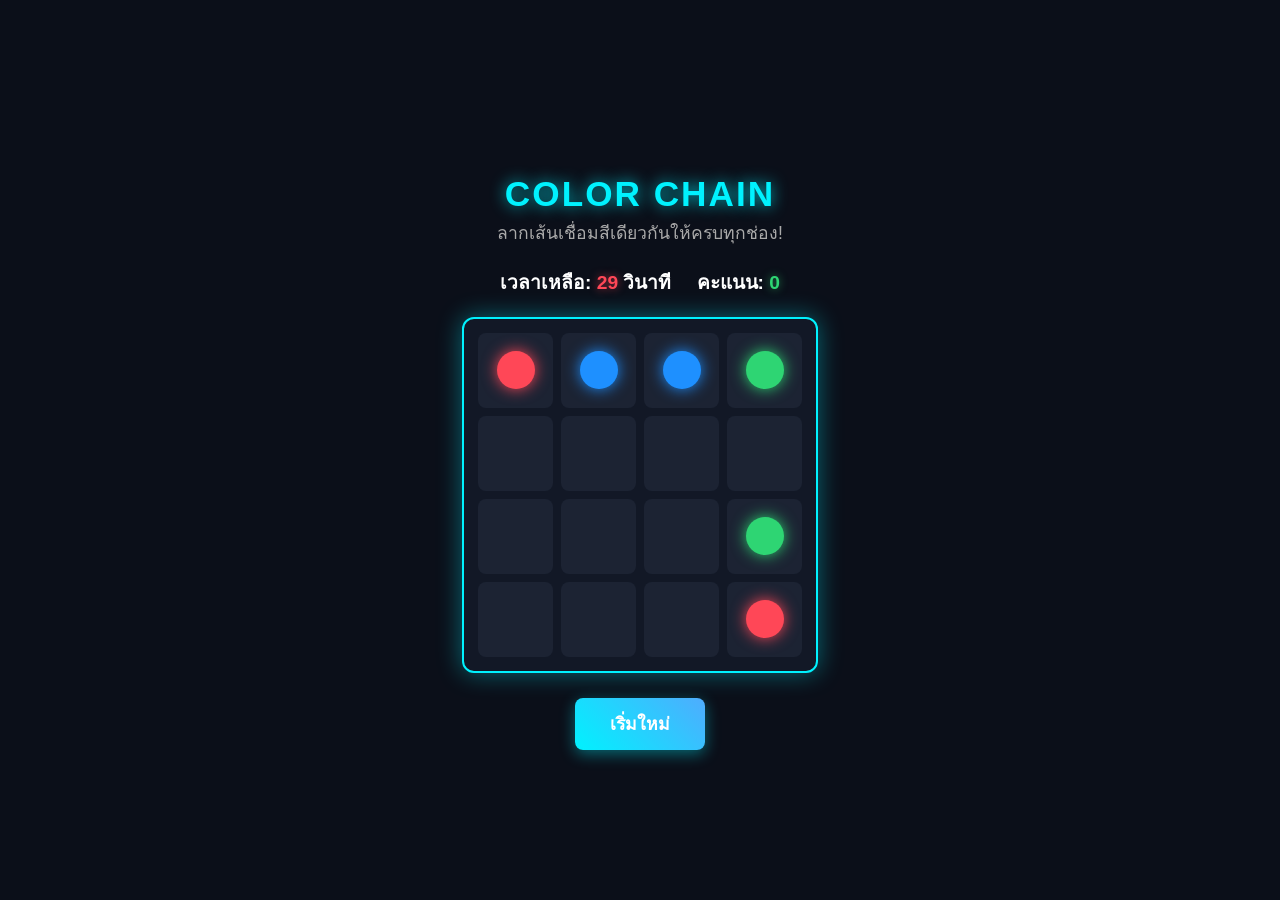
<file: 011/index.html>
<!DOCTYPE html>
<html lang="th">
<head>
    <meta charset="UTF-8">
    <meta name="viewport" content="width=device-width, initial-scale=1.0">
    <title>Color Chain - Puzzle Game</title>
    <style>
        
        body {
            background-color: #0b0f19;
            color: #ffffff;
            font-family: 'Segoe UI', Tahoma, Geneva, Verdana, sans-serif;
            display: flex;
            flex-direction: column;
            align-items: center;
            justify-content: center;
            min-height: 100vh;
            margin: 0;
            overflow: hidden;
            user-select: none;
            -webkit-user-select: none;
        }

        h1 {
            color: #00f2fe;
            text-shadow: 0 0 15px rgba(0, 242, 254, 0.8);
            margin-bottom: 5px;
            font-size: 2.2rem;
            letter-spacing: 2px;
        }

        .subtitle {
            color: #aaa;
            margin: 0 0 20px 0;
            font-size: 1.1rem;
        }

        .status-container {
            display: flex;
            gap: 25px;
            margin-bottom: 20px;
            font-size: 1.2rem;
            font-weight: bold;
        }

        #timer {
            color: #ff4757;
            text-shadow: 0 0 8px rgba(255, 71, 87, 0.6);
        }

        #score {
            color: #2ed573;
            text-shadow: 0 0 8px rgba(46, 213, 115, 0.6);
        }

        /* กระดานเกม 4x4 */
        .grid {
            display: grid;
            grid-template-columns: repeat(4, 75px);
            grid-template-rows: repeat(4, 75px);
            gap: 8px;
            background-color: #121826;
            padding: 14px;
            border-radius: 12px;
            border: 2px solid #00f2fe;
            box-shadow: 0 0 25px rgba(0, 242, 254, 0.4);
            touch-action: none;
        }

        .cell {
            background-color: #1c2333;
            border-radius: 8px;
            display: flex;
            align-items: center;
            justify-content: center;
            position: relative;
            cursor: pointer;
            transition: background-color 0.15s ease;
        }

        .dot {
            width: 38px;
            height: 38px;
            border-radius: 50%;
            pointer-events: none; 
        }

        .red { color: #ff4757; background-color: #ff4757; box-shadow: 0 0 15px #ff4757; }
        .blue { color: #1e90ff; background-color: #1e90ff; box-shadow: 0 0 15px #1e90ff; }
        .green { color: #2ed573; background-color: #2ed573; box-shadow: 0 0 15px #2ed573; }

        .bg-red { background-color: rgba(255, 71, 87, 0.5) !important; }
        .bg-blue { background-color: rgba(30, 144, 255, 0.5) !important; }
        .bg-green { background-color: rgba(46, 213, 115, 0.5) !important; }

        .btn {
            margin-top: 25px;
            padding: 12px 35px;
            background: linear-gradient(45deg, #00f2fe, #4facfe);
            border: none;
            border-radius: 8px;
            color: white;
            font-size: 1.1rem;
            font-weight: bold;
            cursor: pointer;
            box-shadow: 0 4px 15px rgba(0, 242, 254, 0.4);
            transition: all 0.2s;
        }

        .btn:hover {
            transform: translateY(-2px);
            box-shadow: 0 6px 20px rgba(0, 242, 254, 0.6);
        }

        .btn:active {
            transform: translateY(1px);
        }

        .overlay {
            display: none;
            position: absolute;
            top: 0; left: 0; width: 100%; height: 100%;
            background-color: rgba(11, 15, 25, 0.95);
            flex-direction: column;
            align-items: center;
            justify-content: center;
            z-index: 10;
        }

        .overlay h2 {
            font-size: 3rem;
            margin-bottom: 10px;
        }
    </style>
</head>
<body>

    <h1>COLOR CHAIN</h1>
    <p class="subtitle">ลากเส้นเชื่อมสีเดียวกันให้ครบทุกช่อง!</p>

    <div class="status-container">
        <div>เวลาเหลือ: <span id="timer">30</span> วินาที</div>
        <div>คะแนน: <span id="score">0</span></div>
    </div>

    <div class="grid" id="grid"></div>

    <button class="btn" onclick="resetGame()">เริ่มใหม่</button>

    <div class="overlay" id="overlay">
        <h2 id="overlay-title">ชนะแล้ว!</h2>
        <p id="overlay-desc" style="font-size: 1.2rem; color: #ccc; margin-bottom: 20px;"></p>
        <button class="btn" onclick="resetGame()">เล่นอีกครั้ง</button>
    </div>

    <script>
        const dotData = [
            { r: 0, c: 0, color: 'red' },   { r: 3, c: 3, color: 'red' },
            { r: 0, c: 1, color: 'blue' },  { r: 0, c: 2, color: 'blue' },
            { r: 0, c: 3, color: 'green' }, { r: 2, c: 3, color: 'green' }
        ];

        let gridState = Array(4).fill().map(() => Array(4).fill(null));
        let isDragging = false;
        let currentColor = null;
        let currentPath = [];
        let timeLeft = 30;
        let timerInterval = null;
        let gameActive = true;
        let completedColors = new Set();

        const gridElement = document.getElementById('grid');

        function createGrid() {
            gridElement.innerHTML = '';
            for (let r = 0; r < 4; r++) {
                for (let c = 0; c < 4; c++) {
                    const cell = document.createElement('div');
                    cell.classList.add('cell');
                    cell.dataset.row = r;
                    cell.dataset.col = c;

                    const dot = dotData.find(d => d.r === r && d.c === c);
                    if (dot) {
                        const dotDiv = document.createElement('div');
                        dotDiv.classList.add('dot', dot.color);
                        cell.appendChild(dotDiv);
                        cell.dataset.dotColor = dot.color;
                    }

                    cell.addEventListener('mousedown', (e) => startDrag(r, c, cell));
                    cell.addEventListener('mouseenter', () => continueDrag(r, c, cell));

                    cell.addEventListener('touchstart', (e) => {
                        e.preventDefault();
                        startDrag(r, c, cell);
                    });

                    gridElement.appendChild(cell);
                }
            }

            gridElement.addEventListener('touchmove', (e) => {
                if (!isDragging) return;
                e.preventDefault();
                const touch = e.touches[0];
                let element = document.elementFromPoint(touch.clientX, touch.clientY);
                
                if (element && element.classList.contains('dot')) {
                    element = element.parentElement;
                }
                
                if (element && element.classList.contains('cell')) {
                    const r = parseInt(element.dataset.row);
                    const c = parseInt(element.dataset.col);
                    continueDrag(r, c, element);
                }
            });

            window.addEventListener('mouseup', endDrag);
            window.addEventListener('touchend', endDrag);
        }

        function startDrag(r, c, cell) {
            if (!gameActive) return;
            const dotColor = cell.dataset.dotColor;
            
            if (dotColor) {
                isDragging = true;
                currentColor = dotColor;
                currentPath = [{ r, c }];
                clearColorPath(currentColor); 
                cell.classList.add(`bg-${currentColor}`);
                gridState[r][centerGridTrack(r,c)] = currentColor; 
                gridState[r][c] = currentColor;
            }
        }

        function continueDrag(r, c, cell) {
            if (!isDragging) return;
            const lastCell = currentPath[currentPath.length - 1];
            
            const isNeighbor = (Math.abs(r - lastCell.r) + Math.abs(c - lastCell.c)) === 1;
            if (!isNeighbor) return;

            if (currentPath.length > 1 && currentPath[currentPath.length - 2].r === r && currentPath[currentPath.length - 2].c === c) {
                const popped = currentPath.pop();
                const poppedCell = document.querySelector(`[data-row="${popped.r}"][data-col="${popped.c}"]`);
                if (poppedCell.dataset.dotColor !== currentColor) {
                    poppedCell.classList.remove(`bg-${currentColor}`);
                    gridState[popped.r][popped.c] = null;
                }
                updateScore();
                return;
            }

            if (!gridState[r][c]) {
                if (cell.dataset.dotColor && cell.dataset.dotColor !== currentColor) return;

                currentPath.push({ r, c });
                cell.classList.add(`bg-${currentColor}`);
                gridState[r][c] = currentColor;

                if (cell.dataset.dotColor === currentColor) {
                    completedColors.add(currentColor);
                    endDrag();
                    checkWinCondition();
                }
            }
            updateScore();
        }

        function centerGridTrack(r,c){ return c; }

        function endDrag() {
            if (!isDragging) return;
            isDragging = false;
            
            const lastCell = currentPath[currentPath.length - 1];
            const lastCellElement = document.querySelector(`[data-row="${lastCell.r}"][data-col="${lastCell.c}"]`);
            
            if (!lastCellElement.dataset.dotColor || lastCellElement.dataset.dotColor !== currentColor || currentPath.length === 1) {
                clearColorPath(currentColor);
            }
            updateScore();
        }

        function clearColorPath(color) {
            completedColors.delete(color);
            for (let r = 0; r < 4; r++) {
                for (let c = 0; c < 4; c++) {
                    if (gridState[r][c] === color) {
                        gridState[r][c] = null;
                        const cell = document.querySelector(`[data-row="${r}"][data-col="${c}"]`);
                        cell.classList.remove(`bg-${color}`);
                    }
                }
            }
        }

        function updateScore() {
            let filledCells = 0;
            for (let r = 0; r < 4; r++) {
                for (let c = 0; c < 4; c++) {
                    if (gridState[r][c]) filledCells++;
                }
            }
            document.getElementById('score').innerText = filledCells * 10;
        }

        function checkWinCondition() {
            let totalFilled = 0;
            for (let r = 0; r < 4; r++) {
                for (let c = 0; c < 4; c++) {
                    if (gridState[r][c]) totalFilled++;
                }
            }

            if (completedColors.size === 3 && totalFilled === 16) {
                endGame(true);
            }
        }

        function startTimer() {
            clearInterval(timerInterval);
            timerInterval = setInterval(() => {
                timeLeft--;
                document.getElementById('timer').innerText = timeLeft;
                if (timeLeft <= 0) {
                    endGame(false);
                }
            }, 1000);
        }

        function endGame(isWin) {
            gameActive = false;
            clearInterval(timerInterval);
            const overlay = document.getElementById('overlay');
            const title = document.getElementById('overlay-title');
            const desc = document.getElementById('overlay-desc');
            
            overlay.style.display = 'flex';
            if (isWin) {
                title.innerText = 'YOU WIN! 🎉';
                title.style.color = '#2ed573';
                title.style.textShadow = '0 0 15px #2ed573';
                desc.innerText = `ยอดเยี่ยมมาก! คุณไขปริศนา Color Chain และเติมเต็มกระดานได้ครบถ้วน!`;
            } else {
                title.innerText = 'GAME OVER 💀';
                title.style.color = '#ff4757';
                title.style.textShadow = '0 0 15px #ff4757';
                desc.innerText = 'หมดเวลาแล้ว! ลองใหม่อีกครั้งเพื่อทำคะแนนให้สมบูรณ์แบบ';
            }
        }

        function resetGame() {
            gridState = Array(4).fill().map(() => Array(4).fill(null));
            completedColors.clear();
            timeLeft = 30;
            gameActive = true;
            document.getElementById('timer').innerText = timeLeft;
            document.getElementById('score').innerText = '0';
            document.getElementById('overlay').style.display = 'none';
            createGrid();
            startTimer();
        }

        // เปิดใช้งานเกม
        createGrid();
        startTimer();
    </script>
</body>
</html>
</file>
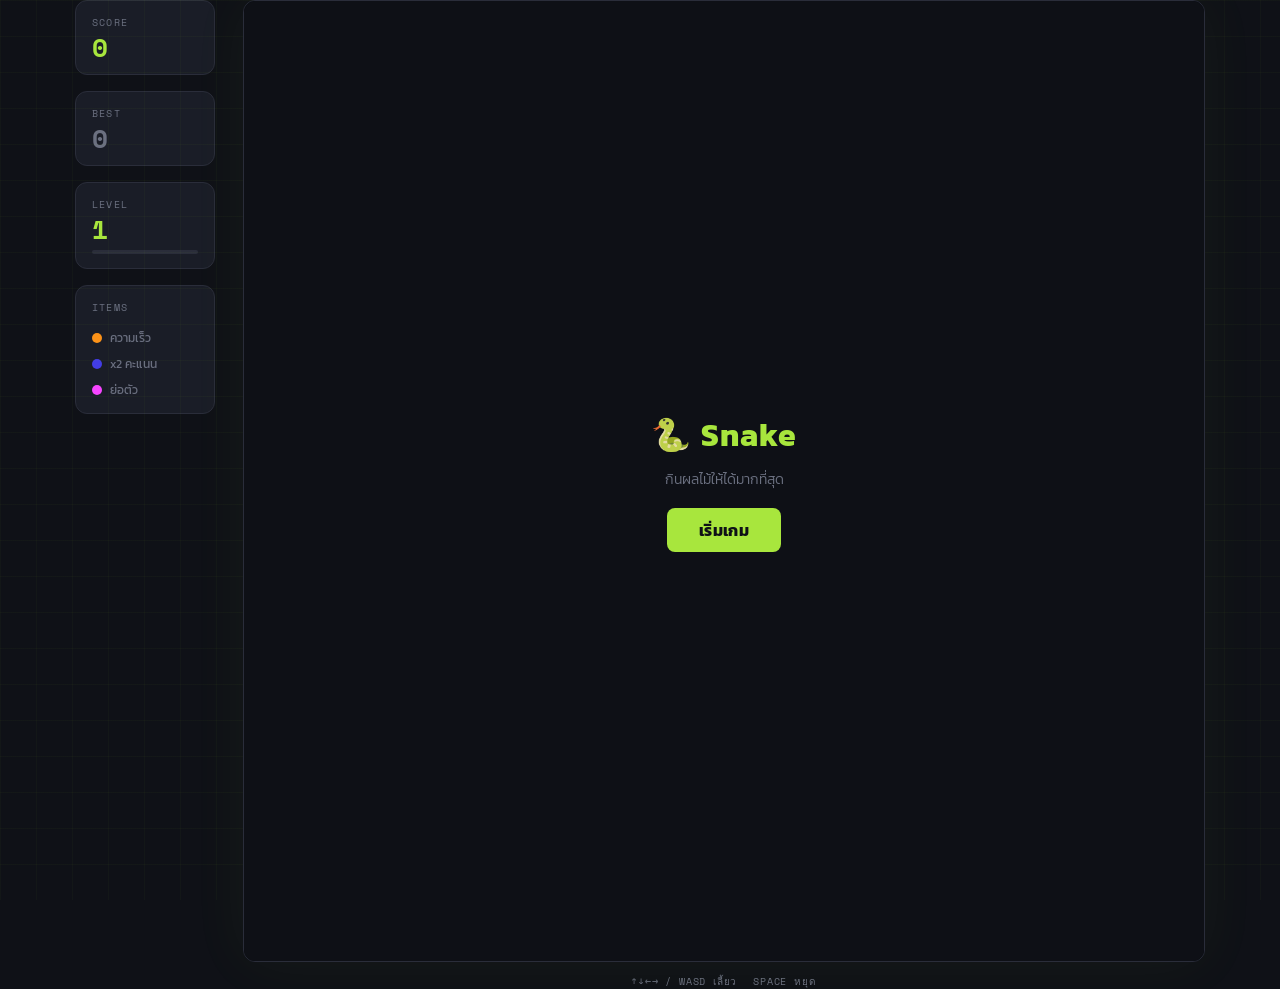
<file: 012/index.html>
<!DOCTYPE html>
<html lang="th">
<head>
  <meta charset="UTF-8">
  <meta name="viewport" content="width=device-width, initial-scale=1.0">
  <title>Snake</title>
  <link rel="stylesheet" href="snake.css">
</head>
<body>

<div id="wrapper">
  <div id="sidebar">
    <div class="panel">
      <div class="panel-label">Score</div>
      <div class="panel-value" id="score-display">0</div>
    </div>
    <div class="panel">
      <div class="panel-label">Best</div>
      <div class="panel-value" id="best-display" style="color: var(--muted);">0</div>
    </div>
    <div class="panel">
      <div class="panel-label">Level</div>
      <div class="panel-value" id="level-display">1</div>
      <div id="level-bar-wrap"><div id="level-bar"></div></div>
    </div>
    <div class="panel legend">
      <div class="panel-label" style="margin-bottom:6px">Items</div>
      <div class="leg-row"><div class="leg-dot" style="background:#fc9218"></div>ความเร็ว</div>
      <div class="leg-row"><div class="leg-dot" style="background:#433de6"></div>x2 คะแนน</div>
      <div class="leg-row"><div class="leg-dot" style="background:#f645ff"></div>ย่อตัว</div>
    </div>
  </div>

  <div id="game-area">
    <div id="canvas-wrap">
      <canvas id="canvas"></canvas>
      <div id="effect-msg"></div>
      <div id="overlay">
        <div id="overlay-title">🐍 Snake</div>
        <div id="overlay-sub">กินผลไม้ให้ได้มากที่สุด</div>
        <button id="start-btn">เริ่มเกม</button>
      </div>
    </div>
    <div id="hint">
      <span>↑↓←→ / WASD เลี้ยว</span>
      <span>SPACE หยุด</span>
    </div>
    <div id="mobile-pad">
      <div class="pad-empty"></div>
      <button class="pad-btn" id="pad-up">↑</button>
      <div class="pad-empty"></div>
      <button class="pad-btn" id="pad-left">←</button>
      <div class="pad-empty"></div>
      <button class="pad-btn" id="pad-right">→</button>
      <div class="pad-empty"></div>
      <button class="pad-btn" id="pad-down">↓</button>
      <div class="pad-empty"></div>
    </div>
  </div>
</div>

<script src="snake.js"></script>
</body>
</html>
</file>
<file: 012/snake.css>
@import url('https://fonts.googleapis.com/css2?family=Space+Mono:wght@400;700&family=Kanit:wght@300;500;700&display=swap');

*, *::before, *::after { box-sizing: border-box; margin: 0; padding: 0; }

:root {
  --bg: #0f1117;
  --surface: #1a1d27;
  --border: #2a2d3a;
  --accent: #a8e63d;
  --accent2: #ff6b6b;
  --text: #e8eaf0;
  --muted: #6b7080;
  --cell: 48px;
  --cols: 16;
  --rows: 16;
}

body {
  background: var(--bg);
  color: var(--text);
  font-family: 'Kanit', sans-serif;
  min-height: 100vh;
  display: flex;
  align-items: center;
  justify-content: center;
  overflow: hidden;
}

/* subtle grid background */
body::before {
  content: '';
  position: fixed;
  inset: 0;
  background-image:
    linear-gradient(rgba(168,230,61,0.03) 1px, transparent 1px),
    linear-gradient(90deg, rgba(168,230,61,0.03) 1px, transparent 1px);
  background-size: 36px 36px;
  pointer-events: none;
}

#wrapper {
  display: flex;
  gap: 28px;
  align-items: flex-start;
}

/* ── Sidebar ── */
#sidebar {
  display: flex;
  flex-direction: column;
  gap: 16px;
  width: 140px;
}

.panel {
  background: var(--surface);
  border: 1px solid var(--border);
  border-radius: 12px;
  padding: 14px 16px;
}

.panel-label {
  font-family: 'Space Mono', monospace;
  font-size: 10px;
  color: var(--muted);
  letter-spacing: 0.12em;
  text-transform: uppercase;
  margin-bottom: 4px;
}

.panel-value {
  font-family: 'Space Mono', monospace;
  font-size: 26px;
  font-weight: 700;
  color: var(--accent);
  line-height: 1;
}

#level-bar-wrap {
  margin-top: 8px;
  height: 4px;
  background: var(--border);
  border-radius: 2px;
  overflow: hidden;
}
#level-bar {
  height: 100%;
  background: var(--accent);
  border-radius: 2px;
  transition: width 0.3s ease;
  width: 0%;
}

/* item legend */
.legend { display: flex; flex-direction: column; gap: 8px; }
.leg-row { display: flex; align-items: center; gap: 8px; font-size: 12px; color: var(--muted); }
.leg-dot { width: 10px; height: 10px; border-radius: 50%; flex-shrink: 0; }

/* ── Canvas area ── */
#game-area {
  position: relative;
  display: flex;
  flex-direction: column;
  align-items: center;
  gap: 12px;
}

#canvas-wrap {
  position: relative;
  border: 1px solid var(--border);
  border-radius: 12px;
  overflow: hidden;
  box-shadow: 0 0 60px rgba(168,230,61,0.05);
}

canvas { display: block; }

/* overlay */
#overlay {
  position: absolute;
  inset: 0;
  background: rgba(15,17,23,0.85);
  backdrop-filter: blur(6px);
  display: flex;
  flex-direction: column;
  align-items: center;
  justify-content: center;
  gap: 10px;
  border-radius: 12px;
  transition: opacity 0.3s;
}
#overlay.hidden { opacity: 0; pointer-events: none; }

#overlay-title {
  font-size: 32px;
  font-weight: 700;
  color: var(--accent);
  letter-spacing: 0.04em;
}
#overlay-sub {
  font-size: 14px;
  color: var(--muted);
  font-weight: 300;
}

#start-btn {
  margin-top: 8px;
  padding: 10px 32px;
  background: var(--accent);
  color: #0f1117;
  border: none;
  border-radius: 8px;
  font-family: 'Kanit', sans-serif;
  font-size: 16px;
  font-weight: 700;
  cursor: pointer;
  transition: transform 0.15s, box-shadow 0.15s;
  letter-spacing: 0.03em;
}
#start-btn:hover { transform: scale(1.05); box-shadow: 0 0 20px rgba(168,230,61,0.4); }
#start-btn:active { transform: scale(0.97); }

/* controls hint */
#hint {
  font-family: 'Space Mono', monospace;
  font-size: 10px;
  color: var(--muted);
  letter-spacing: 0.08em;
  display: flex;
  gap: 16px;
}

/* effect flash */
#effect-msg {
  position: absolute;
  top: 12px;
  left: 50%;
  transform: translateX(-50%);
  font-size: 13px;
  font-weight: 500;
  color: var(--accent);
  background: rgba(168,230,61,0.1);
  border: 1px solid rgba(168,230,61,0.3);
  padding: 4px 14px;
  border-radius: 20px;
  opacity: 0;
  transition: opacity 0.3s;
  white-space: nowrap;
  pointer-events: none;
}
#effect-msg.show { opacity: 1; }

/* mobile controls */
#mobile-pad {
  display: none;
  grid-template-columns: repeat(3, 48px);
  grid-template-rows: repeat(3, 48px);
  gap: 4px;
}
.pad-btn {
  background: var(--surface);
  border: 1px solid var(--border);
  border-radius: 8px;
  color: var(--text);
  font-size: 18px;
  display: flex; align-items: center; justify-content: center;
  cursor: pointer;
  user-select: none;
  -webkit-user-select: none;
  touch-action: manipulation;
  transition: background 0.1s;
}
.pad-btn:active { background: var(--border); }
.pad-empty { background: transparent; border: none; }

@media (max-width: 640px) {
  :root { --cell: 22px; }
  #sidebar { display: none; }
  #wrapper { flex-direction: column; align-items: center; }
  #mobile-pad { display: grid; }
  #hint { display: none; }
}
</file>
